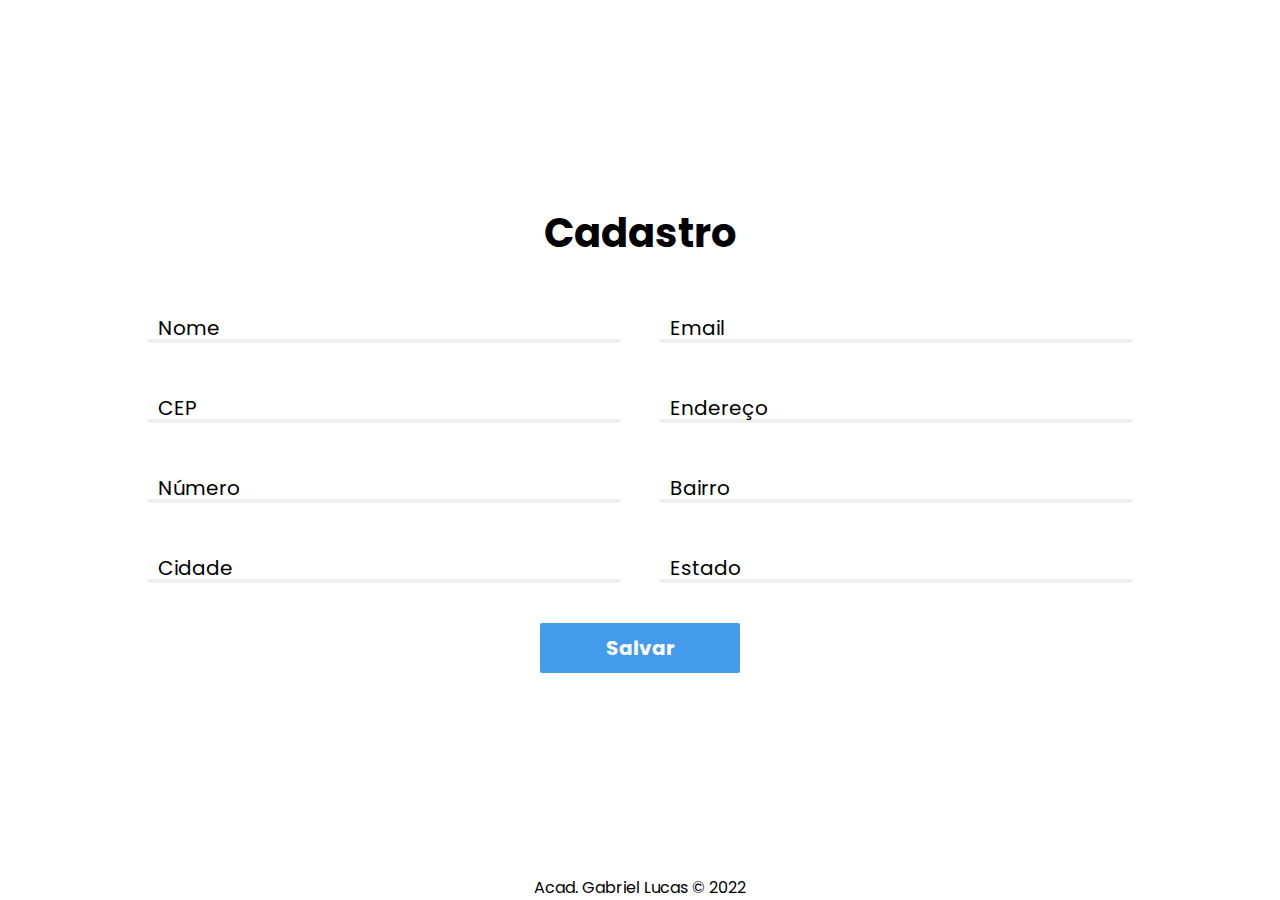
<file: index.html>
<!DOCTYPE html>
<html lang="pt-br">
<head>
    <meta charset="UTF-8">
    <meta name="viewport" content="width=device-width, initial-scale=1.0">
    <link rel="stylesheet" href=".\style.css">
    <script src="index.js" type="module" defer></script>
    <title>Cadastro</title>
</head>
<body>
    <form class="container">
            <h1 class="title">Cadastro</h1>
            <adiv class="row">
                <div class="inputbox">
                    <input type="text" id="nome" required>
                    <label for="nome">Nome</label>
                </div>
                <div class="inputbox">
                    <input type="text" id="email"  required>
                    <label for="email">Email</label>
                </div>
            </adiv>
            <div class="row">
                <div class="inputbox">
                    <input type="text" id="cep"  required>
                    <label for="cep">CEP</label>
                </div>
                <div class="inputbox">
                    <input type="text" id="endereco"  required>
                    <label for="endereco">Endereço</label>
                </div>
                <div class="inputbox">
                    <input type="text" id="numero"  required>
                    <label for="numero">Número</label>
                </div>
            <!-- </div> -->
            <!-- <div class="row"> -->
                <div class="inputbox">
                    <input type="text" id="bairro"  required>
                    <label for="bairro">Bairro</label>
                </div>
                <div class="inputbox">
                    <input type="text" id="cidade"  required>
                    <label for="cidade">Cidade</label>
                </div>
                <div class="inputbox">
                    <input type="text" id="estado"  required>
                    <label for="estado">Estado</label>
                </div>
            </div>
            <div class="row">
                <button id="btn">
                    Salvar
                </button>
            </div>
    </form>
    <footer>
        Acad. Gabriel Lucas &#169 2022
    </footer>
</body>
</html>
</file>
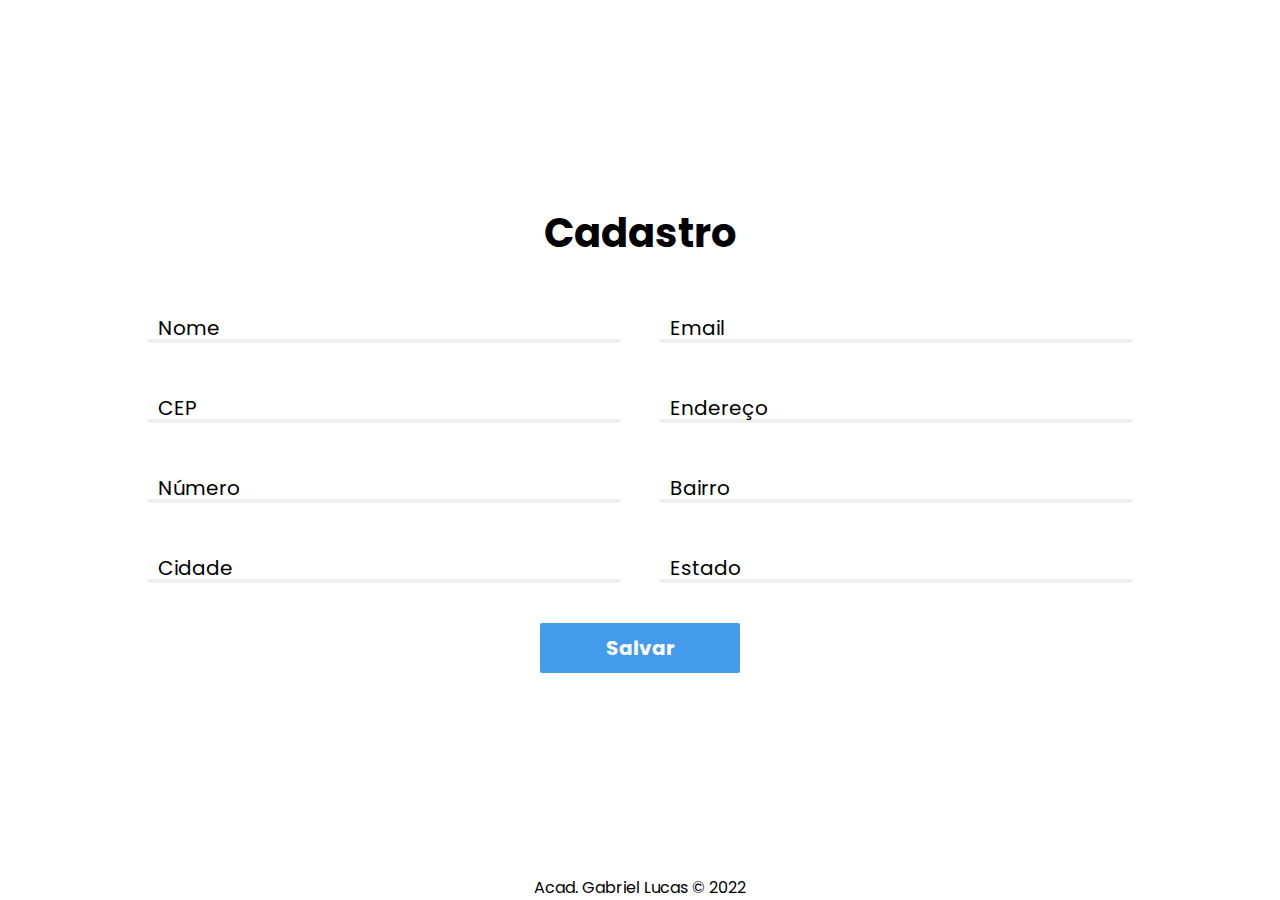
<file: formulario/index.html>
<!DOCTYPE html>
<html lang="pt-br">
<head>
    <meta charset="UTF-8">
    <meta name="viewport" content="width=device-width, initial-scale=1.0">
    <link rel="stylesheet" href=".\style.css">
    <script src="index.js" type="module" defer></script>
    <title>Cadastro</title>
</head>
<body>
    <form class="container">
            <h1 class="title">Cadastro</h1>
            <adiv class="row">
                <div class="inputbox">
                    <input type="text" id="nome" required>
                    <label for="nome">Nome</label>
                </div>
                <div class="inputbox">
                    <input type="text" id="email"  required>
                    <label for="email">Email</label>
                </div>
            </adiv>
            <div class="row">
                <div class="inputbox">
                    <input type="text" id="cep"  required>
                    <label for="cep">CEP</label>
                </div>
                <div class="inputbox">
                    <input type="text" id="endereco"  required>
                    <label for="endereco">Endereço</label>
                </div>
                <div class="inputbox">
                    <input type="text" id="numero"  required>
                    <label for="numero">Número</label>
                </div>
            <!-- </div> -->
            <!-- <div class="row"> -->
                <div class="inputbox">
                    <input type="text" id="bairro"  required>
                    <label for="bairro">Bairro</label>
                </div>
                <div class="inputbox">
                    <input type="text" id="cidade"  required>
                    <label for="cidade">Cidade</label>
                </div>
                <div class="inputbox">
                    <input type="text" id="estado"  required>
                    <label for="estado">Estado</label>
                </div>
            </div>
            <div class="row">
                <button id="btn">
                    Salvar
                </button>
            </div>
    </form>
    <footer>
        Acad. Gabriel Lucas &#169 2022
    </footer>
</body>
</html>
</file>
